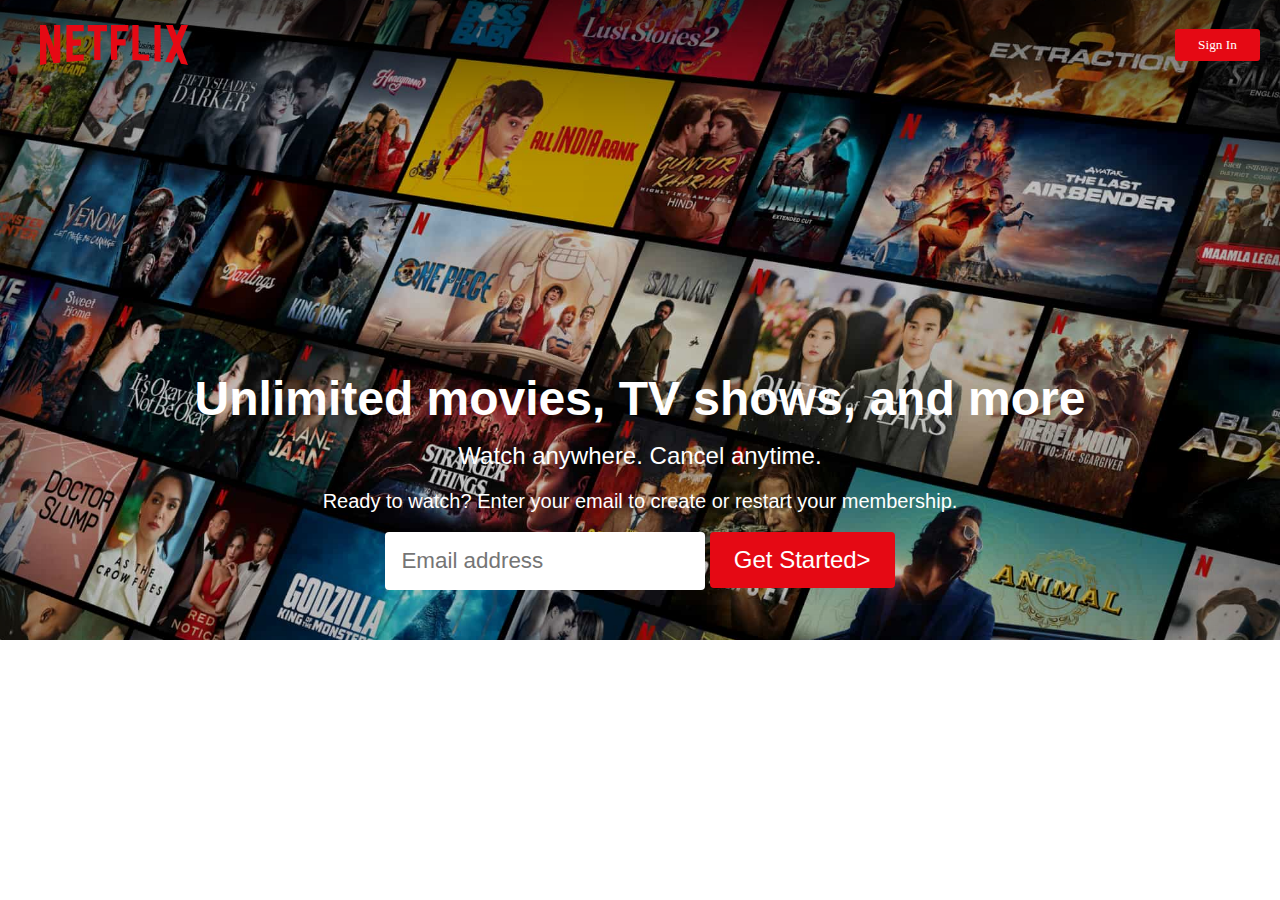
<file: Netflix/index.html>
<!DOCTYPE html>
<html lang="en">
  <head>
    <meta charset="UTF-8" />
    <meta name="viewport" content="width=device-width, initial-scale=1.0" />
    <title>Netflix</title>
    <link rel="stylesheet" href="style.css">
  </head>
  <body>
    <header>
      <nav>
        <div class="navbar">
          <svg
            viewBox="0 0 111 30"
            version="1.1"
            xmlns="http://www.w3.org/2000/svg"
            xmlns:xlink="http://www.w3.org/1999/xlink"
            aria-hidden="true"
            role="img"
            class="default-ltr-cache-1d568uk ev1dnif2"
          >
            <g>
              <path
                d="M105.06233,14.2806261 L110.999156,30 C109.249227,29.7497422 107.500234,29.4366857 105.718437,29.1554972 L102.374168,20.4686475 L98.9371075,28.4375293 C97.2499766,28.1563408 95.5928391,28.061674 93.9057081,27.8432843 L99.9372012,14.0931671 L94.4680851,-5.68434189e-14 L99.5313525,-5.68434189e-14 L102.593495,7.87421502 L105.874965,-5.68434189e-14 L110.999156,-5.68434189e-14 L105.06233,14.2806261 Z M90.4686475,-5.68434189e-14 L85.8749649,-5.68434189e-14 L85.8749649,27.2499766 C87.3746368,27.3437061 88.9371075,27.4055675 90.4686475,27.5930265 L90.4686475,-5.68434189e-14 Z M81.9055207,26.93692 C77.7186241,26.6557316 73.5307901,26.4064111 69.250164,26.3117443 L69.250164,-5.68434189e-14 L73.9366389,-5.68434189e-14 L73.9366389,21.8745899 C76.6248008,21.9373887 79.3120255,22.1557784 81.9055207,22.2804387 L81.9055207,26.93692 Z M64.2496954,10.6561065 L64.2496954,15.3435186 L57.8442216,15.3435186 L57.8442216,25.9996251 L53.2186709,25.9996251 L53.2186709,-5.68434189e-14 L66.3436123,-5.68434189e-14 L66.3436123,4.68741213 L57.8442216,4.68741213 L57.8442216,10.6561065 L64.2496954,10.6561065 Z M45.3435186,4.68741213 L45.3435186,26.2498828 C43.7810479,26.2498828 42.1876465,26.2498828 40.6561065,26.3117443 L40.6561065,4.68741213 L35.8121661,4.68741213 L35.8121661,-5.68434189e-14 L50.2183897,-5.68434189e-14 L50.2183897,4.68741213 L45.3435186,4.68741213 Z M30.749836,15.5928391 C28.687787,15.5928391 26.2498828,15.5928391 24.4999531,15.6875059 L24.4999531,22.6562939 C27.2499766,22.4678976 30,22.2495079 32.7809542,22.1557784 L32.7809542,26.6557316 L19.812541,27.6876933 L19.812541,-5.68434189e-14 L32.7809542,-5.68434189e-14 L32.7809542,4.68741213 L24.4999531,4.68741213 L24.4999531,10.9991564 C26.3126816,10.9991564 29.0936358,10.9054269 30.749836,10.9054269 L30.749836,15.5928391 Z M4.78114163,12.9684132 L4.78114163,29.3429562 C3.09401069,29.5313525 1.59340144,29.7497422 0,30 L0,-5.68434189e-14 L4.4690224,-5.68434189e-14 L10.562377,17.0315868 L10.562377,-5.68434189e-14 L15.2497891,-5.68434189e-14 L15.2497891,28.061674 C13.5935889,28.3437998 11.906458,28.4375293 10.1246602,28.6868498 L4.78114163,12.9684132 Z"
              ></path>
            </g>
          </svg>
          <button>Sign In</button>
        </div>
      </nav>
      <div class="main">
        <h1>Unlimited movies, TV shows, and more</h1>
        <p>Watch anywhere. Cancel anytime.</p>
        <div class="submit-form">
          <h3>
            Ready to watch? Enter your email to create or restart your
            membership.
          </h3>
          <div class="form">
            <form action="">
              <input type="text" placeholder="Email address" />
              <button>Get Started <span>></span></button>
            </form>
          </div>
        </div>
      </div>
    </header>
  </body>
  <script src="script.js" defer></script>
</html>
</file>
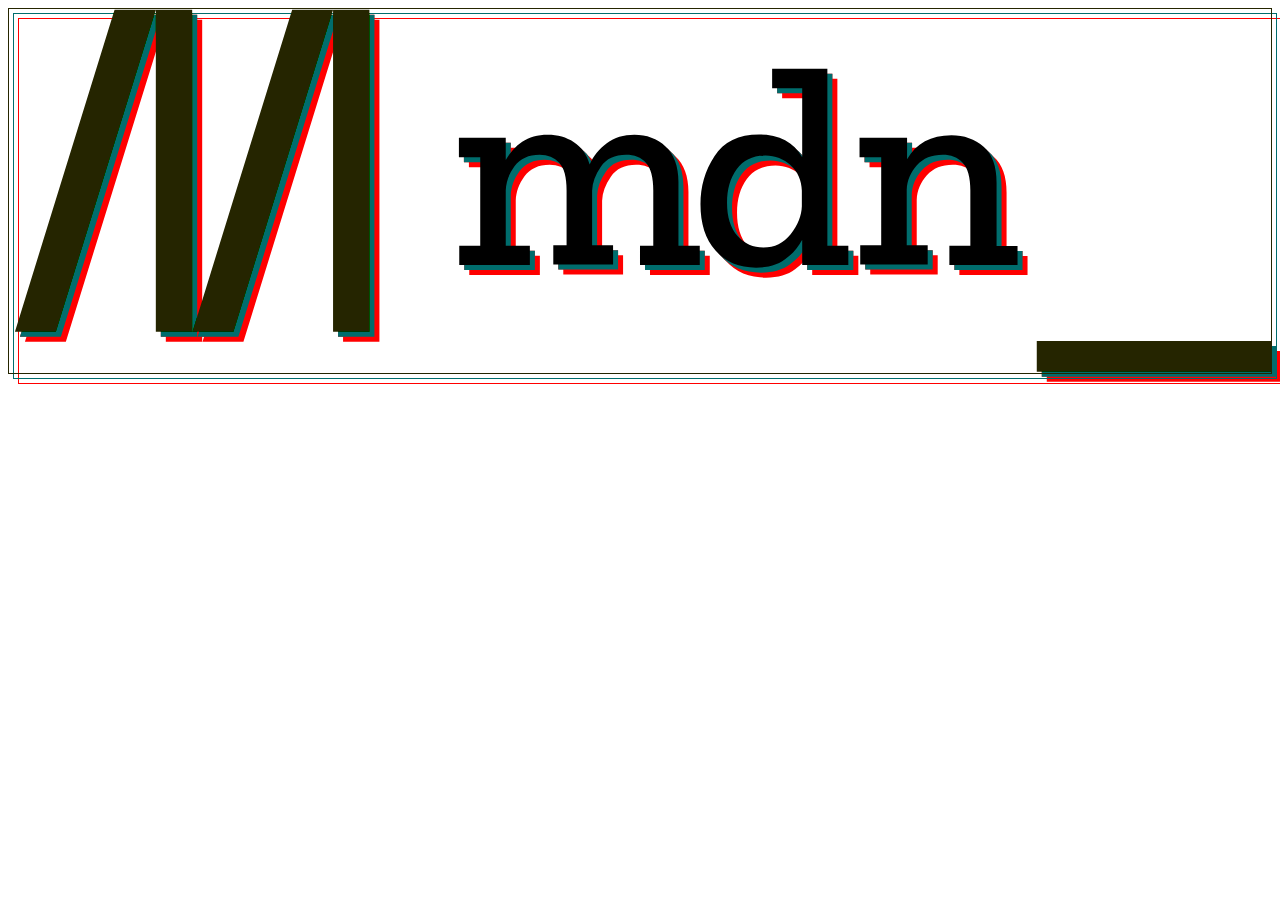
<file: CSS-filters.html>
<!DOCTYPE html>
<html lang="en">
<head>
    <meta charset="UTF-8">
    <meta name="viewport" content="width=device-width, initial-scale=1.0">
    <title>CSS filter property</title>
    <style>
        #MDN-logo {
           border: 1px solid blue;
  filter: drop-shadow(5px 5px 0 red) hue-rotate(180deg) drop-shadow(5px 5px 0
        red);




        }
    </style>
</head>
<body>
    <svg
  id="MDN-logo"
  xmlns="http://www.w3.org/2000/svg"
  viewBox="0 0 361 104.2"
  xml:space="preserve"
  role="img">
  <title>MDN Web Docs</title>
  <path
    d="M197.6 73.2h-17.1v-5.5h3.8V51.9c0-3.7-.7-6.3-2.1-7.9-1.4-1.6-3.3-2.3-5.7-2.3-3.2 0-5.6 1.1-7.2 3.4s-2.4 4.6-2.5 6.9v15.6h6v5.5h-17.1v-5.5h3.8V51.9c0-3.8-.7-6.4-2.1-7.9-1.4-1.5-3.3-2.3-5.6-2.3-3.2 0-5.5 1.1-7.2 3.3-1.6 2.2-2.4 4.5-2.5 6.9v15.8h6.9v5.5h-20.2v-5.5h6V42.4h-6.1v-5.6h13.4v6.4c1.2-2.1 2.7-3.8 4.7-5.2 2-1.3 4.4-2 7.3-2s5.3.7 7.5 2.1c2.2 1.4 3.7 3.5 4.5 6.4 1.1-2.5 2.7-4.5 4.9-6.1s4.8-2.4 7.9-2.4c3.5 0 6.5 1.1 8.9 3.3s3.7 5.6 3.7 10.2v18.2h6.1v5.5zm42.5 0h-13.2V66c-1.2 2.2-2.8 4.1-4.9 5.6-2.1 1.6-4.8 2.4-8.3 2.4-4.8 0-8.7-1.6-11.6-4.9-2.9-3.2-4.3-7.7-4.3-13.3 0-5 1.3-9.6 4-13.7 2.6-4.1 6.9-6.2 12.8-6.2s9.8 2.2 12.3 6.5V22.7h-8.6v-5.6h15.8v50.6h6v5.5zm-13.3-16.8V52c-.1-3-1.2-5.5-3.2-7.3s-4.4-2.8-7.2-2.8c-3.6 0-6.3 1.3-8.2 3.9-1.9 2.6-2.8 5.8-2.8 9.6 0 4.1 1 7.3 3 9.5s4.5 3.3 7.4 3.3c3.2 0 5.8-1.3 7.8-3.8 2.1-2.6 3.1-5.3 3.2-8zm61.5 16.8H269v-5.5h6V51.9c0-3.7-.7-6.3-2.2-7.9-1.4-1.6-3.4-2.3-5.7-2.3-3.1 0-5.6 1-7.4 3s-2.8 4.4-2.9 7v15.9h6v5.5h-19.3v-5.5h6V42.4h-6.2v-5.6h13.6V43c2.6-4.6 6.8-6.9 12.7-6.9 3.6 0 6.7 1.1 9.2 3.3s3.7 5.6 3.7 10.2v18.2h6v5.4h-.2z"
    style="fill: var(--text-primary);"></path>
  <g style="fill:blue;">
    <path
      d="M42 .2 13.4 92.3H1.7L30.2.2H42zM52.4.2v92.1H42V.2h10.4zm40.3 0L64.2 92.3H52.5L81 .2h11.7zM103.1.2v92.1H92.7V.2h10.4zM294 95h67v8.8h-67V95z"></path>
  </g>
</svg>

</body>
</html>
</file>
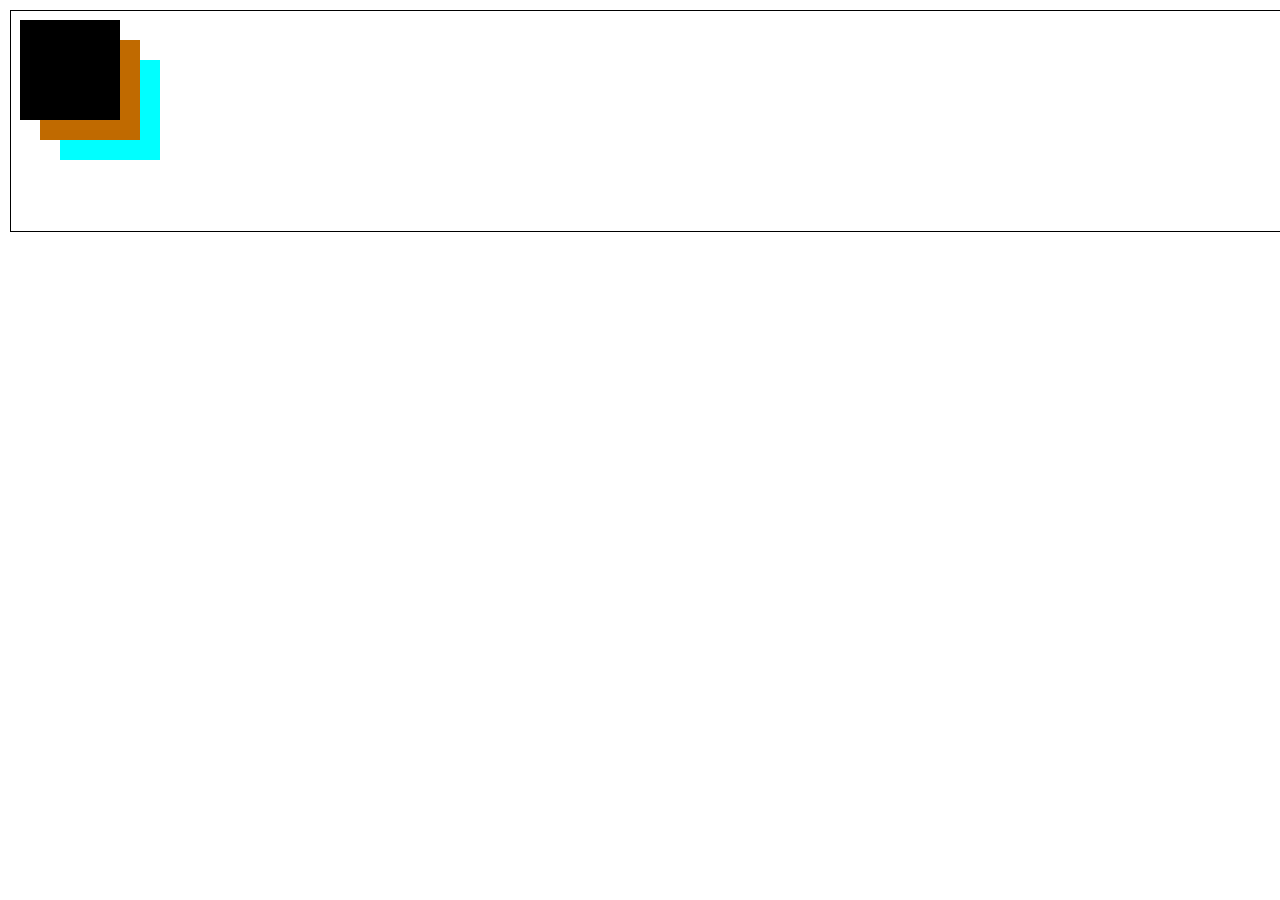
<file: CSS-position.html>
<!DOCTYPE html>
<html lang="en">
<head>
    <meta charset="UTF-8">
    <meta name="viewport" content="width=device-width, initial-scale=1.0">
    <title>CSS Position Property</title>
    <style>
        *{
            padding: 0;
            margin: 0;
        }
        .parent{
            border: 1px solid black;
            padding: 40px;
            margin: 10px;
            width: 100%;
            position: relative;
            height: 140px;

        }
        .box{
            height: 100px;
            width: 100px;
        }
        .box1{
            background-color: black;
            position: fixed;
            top: 20px;
            left: 20px;
            z-index: 1;
            
        }
        .box2{
            position: fixed;
            top: 40px;
            left: 40px;
            background-color: rgb(192, 106, 0);
        }
        .box3{
            position: fixed;
            top: 60px;
            left: 60px;
            z-index: -1;
            background-color: aqua;
        }
    </style>
</head>
<body>
    <div class="parent">
    <div class="box box1"></div>
    <div class="box box2"></div>
    <div class="box box3"></div>
    </div>
</body>
</html>
</file>
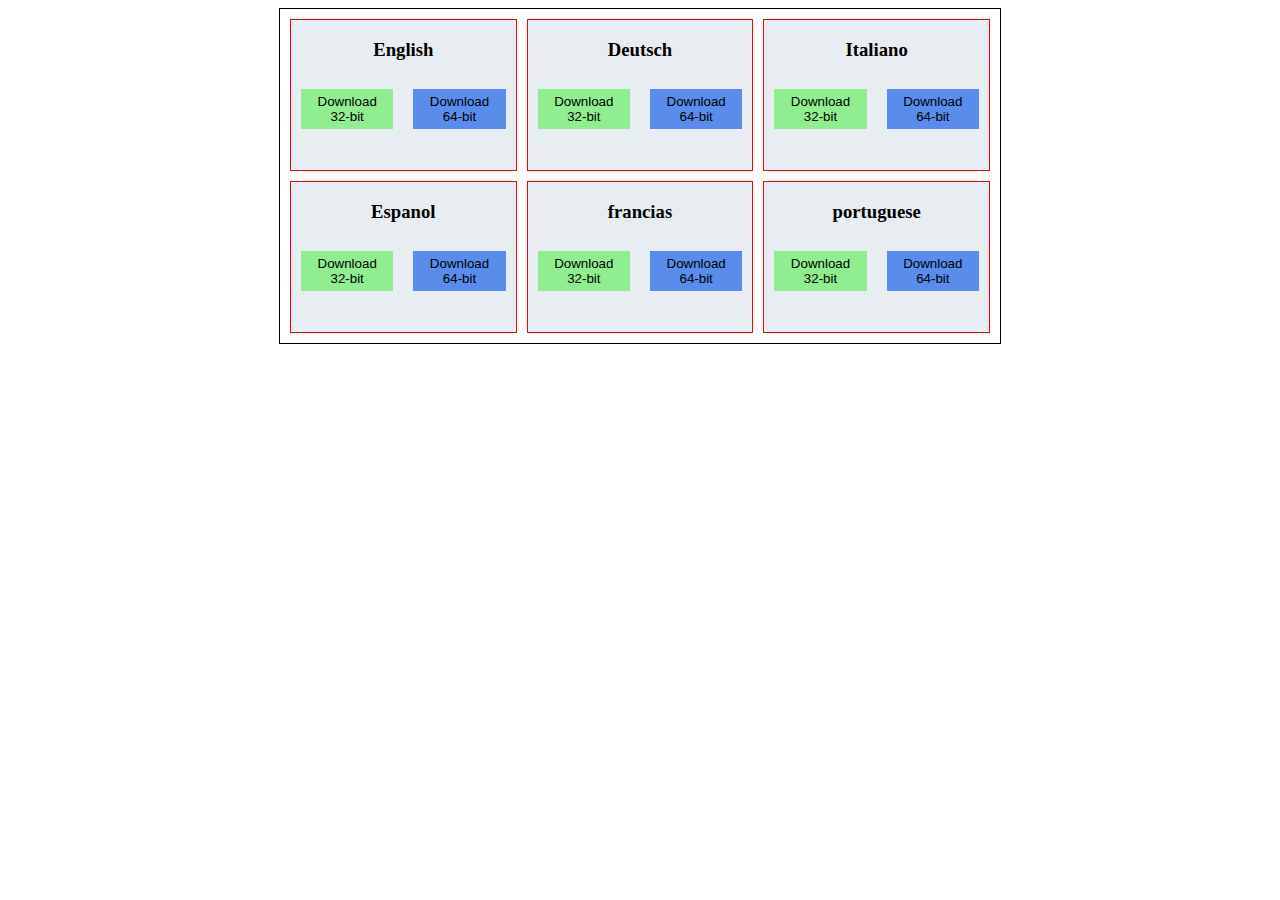
<file: exercise.html>
<!DOCTYPE html>
<html lang="en">
<head>
    <meta charset="UTF-8">
    <meta name="viewport" content="width=device-width, initial-scale=1.0">
    <title>Document</title>
    <style>
        .container{
            display: grid;
            grid-template-columns: 1fr 1fr 1fr;
            align-items: center;
            justify-items: center;
            row-gap: 10px;
            width: 700px;
            margin: auto;
            border: 1px solid black;
            padding: 10px;
            column-gap: 10px;
        }
        .box{
            border: 1px solid red;
            text-align: center;
            height: 150px;
            background-color: rgb(232, 237, 241);
            max-width: 50vw;
        }
        .box button{
            border: none;
            width: auto;
            height: 40px;
            margin: 10px;
            cursor: pointer;
        }
        .box ._32bit{
            background-color: lightgreen;
        }
        .box ._64bit{
            background-color: rgb(89, 140, 235);
        }
.btn{
    display: flex;
}

@keyframes myAnimation {
    0% {
        transform: translateX(0px);
    }
    100% {
        transform: translateX(-100px);
        scale: 1.1;
    }   
    
}

        
          @media only screen and (max-width: 960px) and (min-width: 620px) {
            .container{
                grid-template-columns: 1fr 1fr;
            }
            
        }
        @media only screen and (max-width: 621px) {
            .container{
                grid-template-columns: 1fr;
            }
            .box{
                max-width: 50%;
            }
            
        }
    </style>
</head>
<body>
   <div class="container">
    <div class="box box1">
        <h3>English</h3>
         <div class="btn">
        <button class="_32bit">Download 32-bit</button>
        <button class="_64bit">Download 64-bit</button>
        </div>
    </div>
    <div class="box box2">
        <h3>Deutsch</h3>
         <div class="btn">
        <button class="_32bit">Download 32-bit</button>
        <button class="_64bit">Download 64-bit</button>
        </div>
    </div>
    <div class="box">
        <h3>Italiano</h3>
        <div class="btn">
        <button class="_32bit">Download 32-bit</button>
        <button class="_64bit">Download 64-bit</button>
        </div>
    </div>
    <div class="box">
        <h3>Espanol</h3>
         <div class="btn">
        <button class="_32bit">Download 32-bit</button>
        <button class="_64bit">Download 64-bit</button>
        </div>
    </div>
    <div class="box">
        <h3>francias</h3>
         <div class="btn">
        <button class="_32bit">Download 32-bit</button>
        <button class="_64bit">Download 64-bit</button>
        </div>
    </div>
    <div class="box">
        <h3>portuguese</h3>
        <div class="btn">
        <button class="_32bit">Download 32-bit</button>
        <button class="_64bit">Download 64-bit</button>
        </div>
    </div>
   </div> 
</body>
</html>
</file>
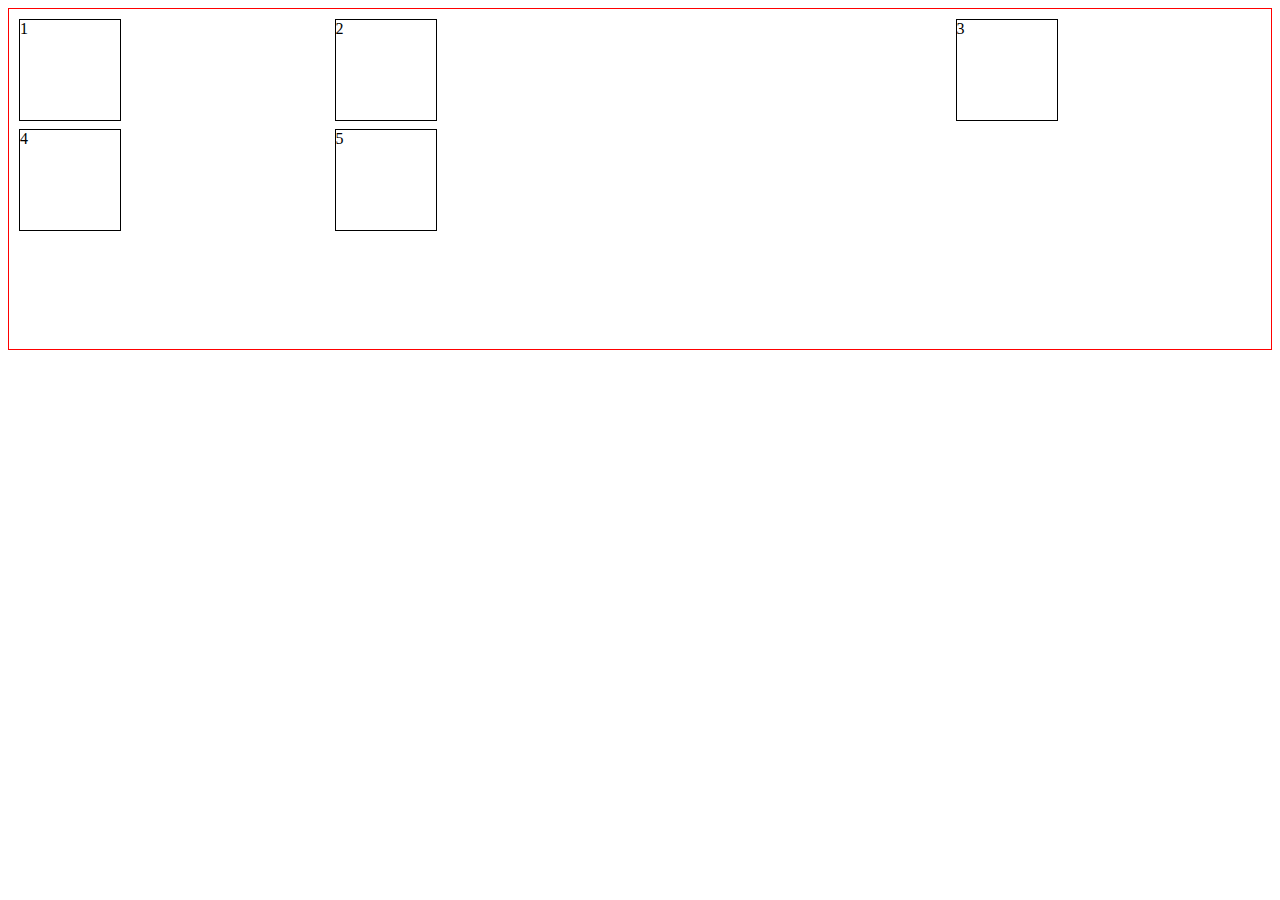
<file: grid.html>
<!DOCTYPE html>
<html lang="en">
<head>
    <meta charset="UTF-8">
    <meta name="viewport" content="width=device-width, initial-scale=1.0">
    <title>Grid</title>
    <style>
        .main {
            display: grid;
            justify-content: center;
            gap: 10px;
            /* i can name the columns as i want as below adn set their width*/
            grid-template-columns:[first-column-line] 1fr [second-column-line] 2fr [third-column-line] 1fr ;
            grid-template-rows:[first-row-line] 100px [second-row-line] 100px [third-row-line] 100px [fourth-row-line];
            border: 1px solid red;
            padding: 10px;
            
        }
        .item{
            border: 1px solid black;
            width: 100px;
            height: 100px;
        }
        .item-4{

            /* there two ways to shift my content in the desired column. lets say
             i want to align item4 in place of item3*/

            /*grid-row: 2/3;
            grid-column: 1/2;*/

            /* OR*/
             /*grid-row-start: 2;
            grid-row-end: 3;
            grid-column-start: 1;
            grid-column-end: 2;*/
            /* OR i can use names instead of numbers to make it understanable*/
            grid-row:second-row-line/third-row-line ;
            grid-column:first-column-line/ second-column-line;
        }
    </style>
</head>
<body>
    <div class="main">
        <div class="item item-1">1</div>
        <div class="item">2</div>
        <div class="item">3</div>
        <div class="item item-4">4</div>
        <div class="item">5</div>
    </div>
</body>
</html>
</file>
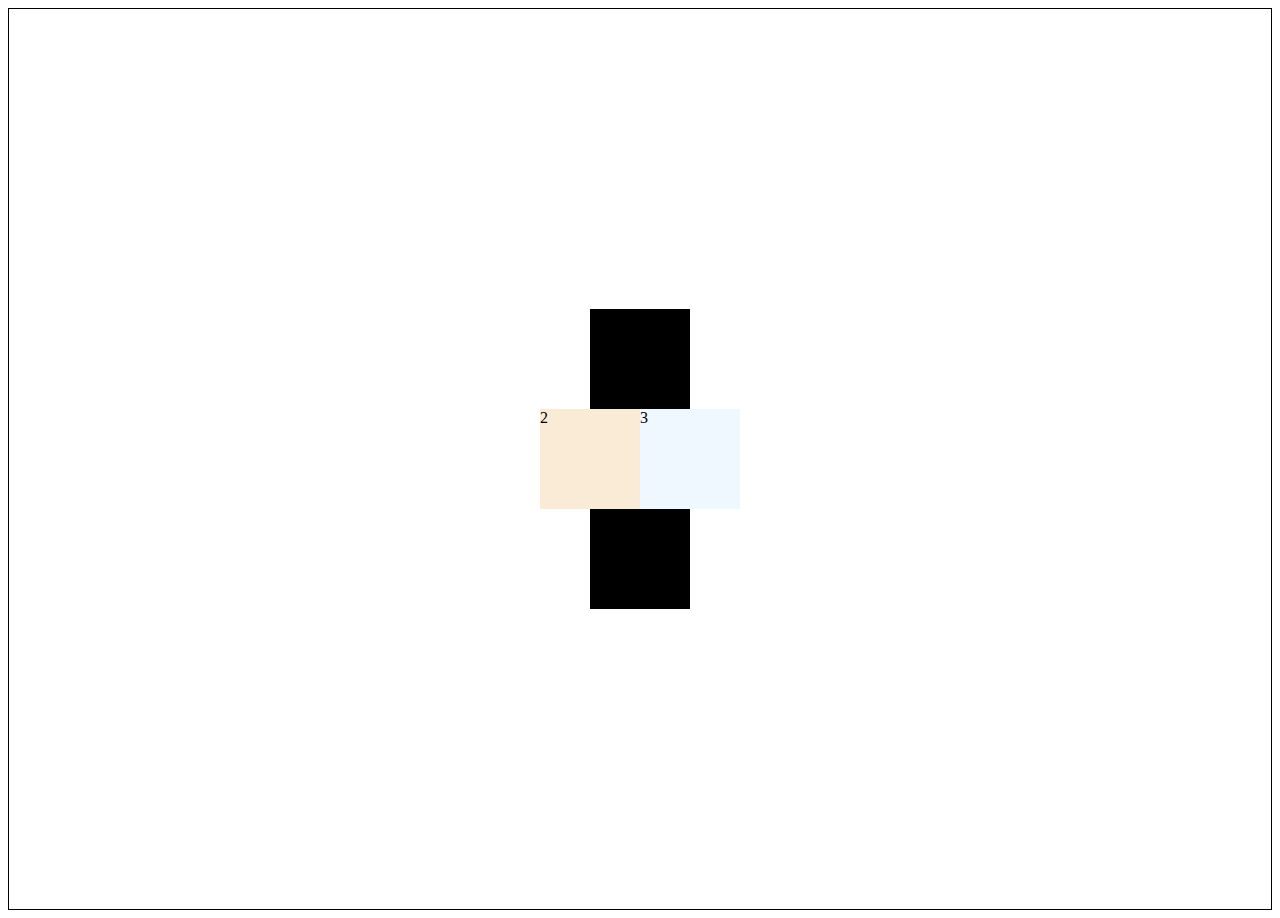
<file: grid2.html>
<!DOCTYPE html>
<html lang="en">
<head>
    <meta charset="UTF-8">
    <meta name="viewport" content="width=device-width, initial-scale=1.0">
    <title>Grid Area</title>
    <style>
        .box{
            display: grid;
            grid-template-areas: "nav nav nav" "aside article article" "footer footer footer";
            border: 1px solid black;
            height: 100vh;
            justify-content: center;
            align-content: center;
            justify-items: center;
            align-items: center;
            /*justify content and align content is used to align the grid within the container and align item and content is used with the grid */
        }
        .item1{
            
            grid-area: nav;
            background-color: black;
            width: 100px;
            height: 100px;
        }
        .item2{
            grid-area: aside;
            background-color: antiquewhite;
            width: 100px;
            height: 100px;

        }
        .item3{
            grid-area: article;
            background-color: aliceblue;
            width: 100px;
            height: 100px;
        }
        .item4{
            grid-area: footer;
            background-color: black;
            width: 100px;
            height: 100px;
        }
    </style>
</head>
<body>
    <div class="box">
        <div class="item1">1</div>
        <div class="item2">2</div>
        <div class="item3">3</div>
        <div class="item4">4</div>
    </div>
</body>
</html>
</file>
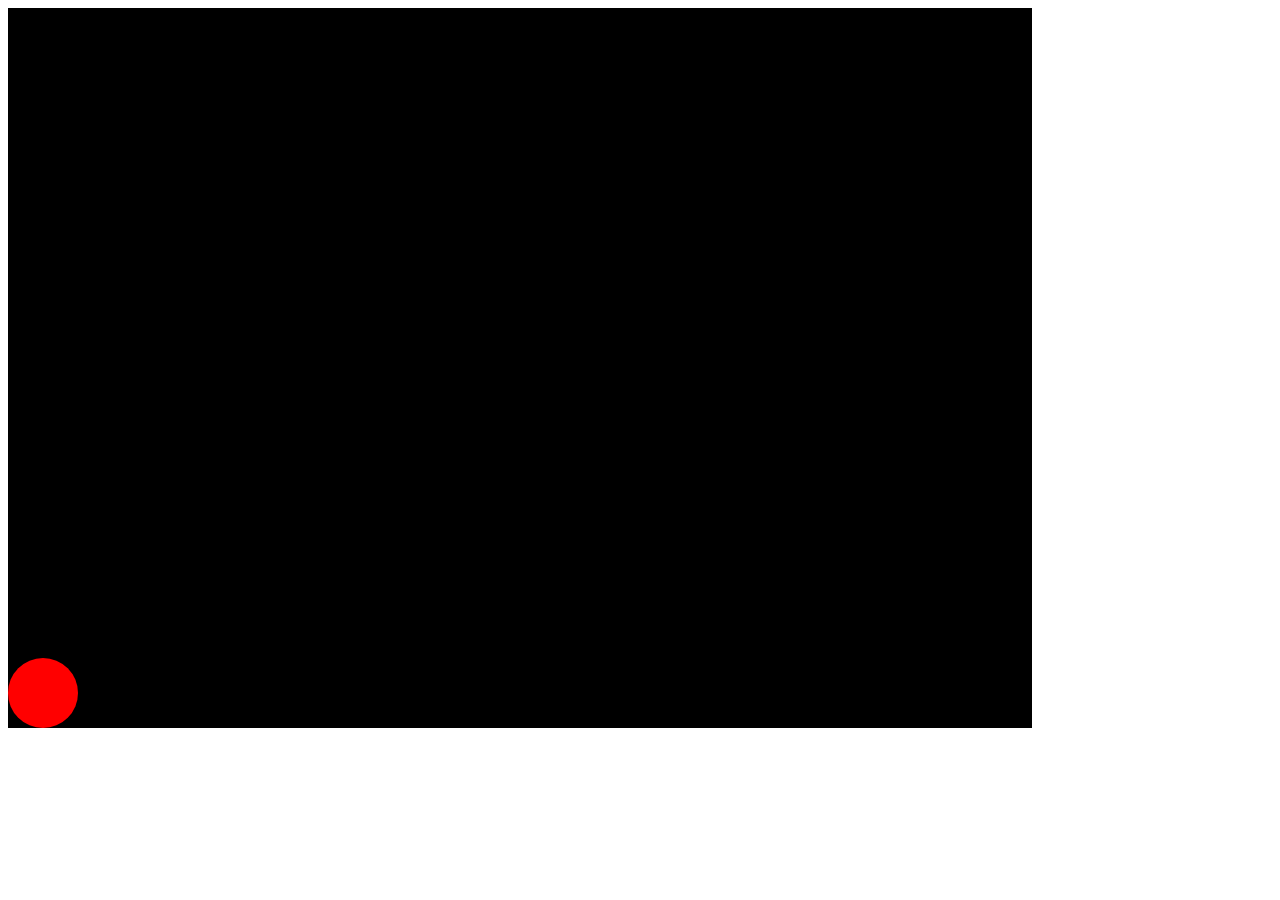
<file: jkasnd.html>
<!DOCTYPE html>
<html lang="en">

<head>
    <meta charset="UTF-8">
    <meta name="viewport" content="width=device-width, initial-scale=1.0">
    <title>Document</title>
    <style>
        .box {
            height: 70px;
            width: 70px;
            background-color: red;
            border-radius: 70px;
            position: absolute;
            bottom: 0;
            left: 0; 
            animation: horizontall 3s linear infinite, verticall 1s ease-out infinite alternate;
        }

        .container {
            position: relative;
            height: 80vh;
            width: 80vw;
            background-color: rgb(0, 0, 0);
        }
        @keyframes verticall {
            from{
                bottom:0
            }
            to{
                bottom: 50%;
            }
            
        }
        @keyframes horizontall {
            from{
                left: 0;
            }
            to{
               left:50%
            }
            
        }
 
    </style>
</head>

<body>
    <div class="container">

        <div class="box">
        </div>
    </div>
    <!-- 
   
     -->
</body>

</html>
</file>
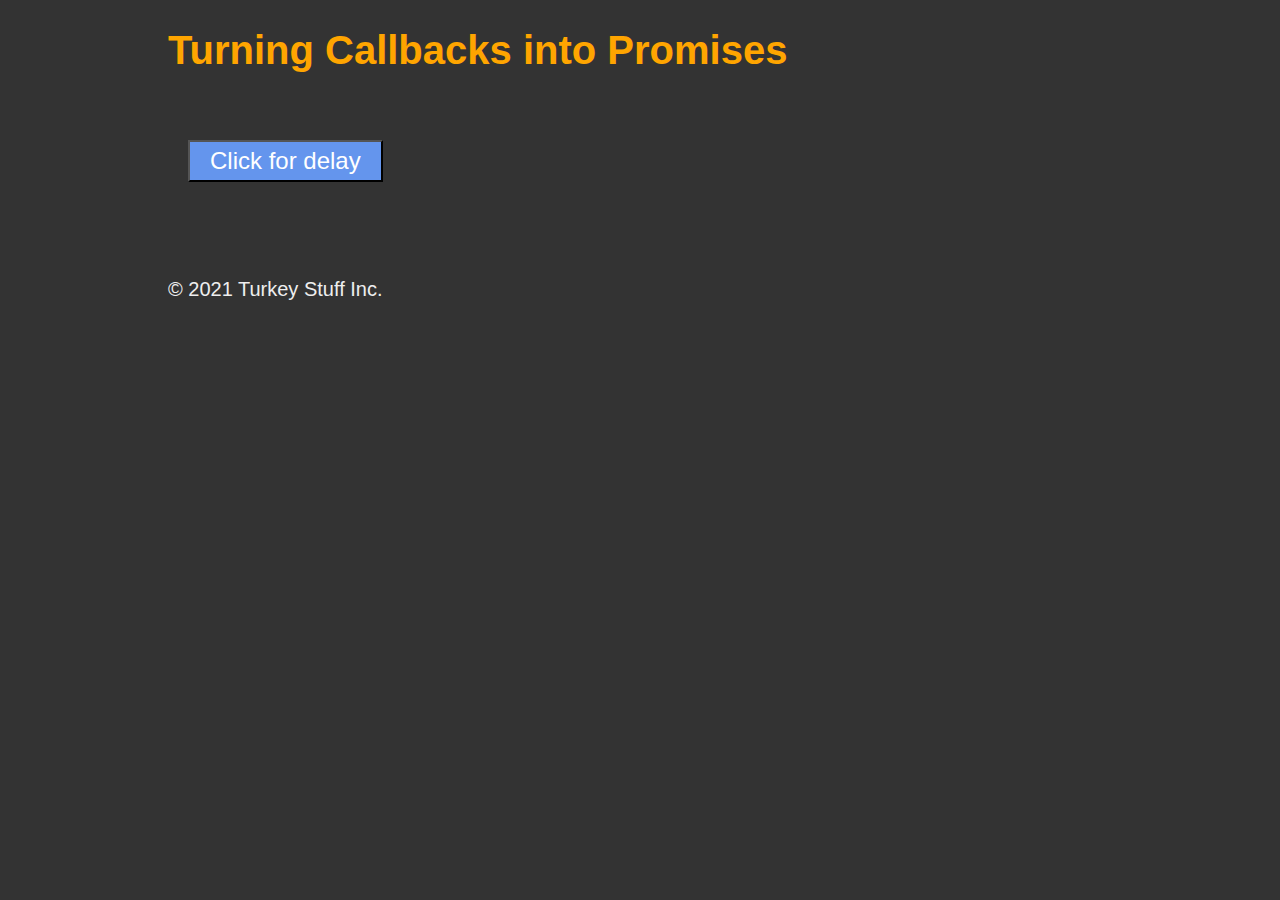
<file: menu.html>
<!DOCTYPE html>
<html lang="en">
  <head>
    <meta charset="UTF-8" />
    <meta http-equiv="X-UA-Compatible" content="IE=edge" />
    <meta name="viewport" content="width=device-width,initial-scale=1.0" />
    <link rel="stylesheet" href="style.css" />
    <title>Callback 2 Promise</title>
    <style>
      *,
*::before,
*::after {
  padding: 0;
  margin: 0;
  box-sizing: border-box;
}
html {
  font-size: 20px;
  font-weight: 300;
  font-family: -apple-system, BlinkMacSystemFont, 'Segoe UI', Roboto, Oxygen,
    Ubuntu, Cantarell, 'Open Sans', 'Helvetica Neue', sans-serif;
  line-height: 1.5;
}
body {
  min-height: 100vh;
  background-color: #333;
  color: #eee;
}
header,
main,
footer {
  width: 80vw;
  padding: 1rem 2rem;
  margin: 0 auto;
}
header h1 {
  color: orange;
}
header h2 {
  color: orangered;
}
p {
  line-height: 1.7;
  margin: 1.5rem 0;
}
button {
  font-size: 1.2rem;
  color: #fff;
  background-color: cornflowerblue;
  padding: 0.25rem 1rem;
  margin: 1rem;
}
    </style>
  </head>
  <body>
    <header>
      <h1>Turning Callbacks into Promises</h1>
    </header>
    <main>
      <button id="btnDelay">Click for delay</button>
    </main>
    <footer>
      <p>&copy; 2021 Turkey Stuff Inc.</p>
    </footer>
    <script src="main.js" type="module"></script>
  </body>
</html>
</file>
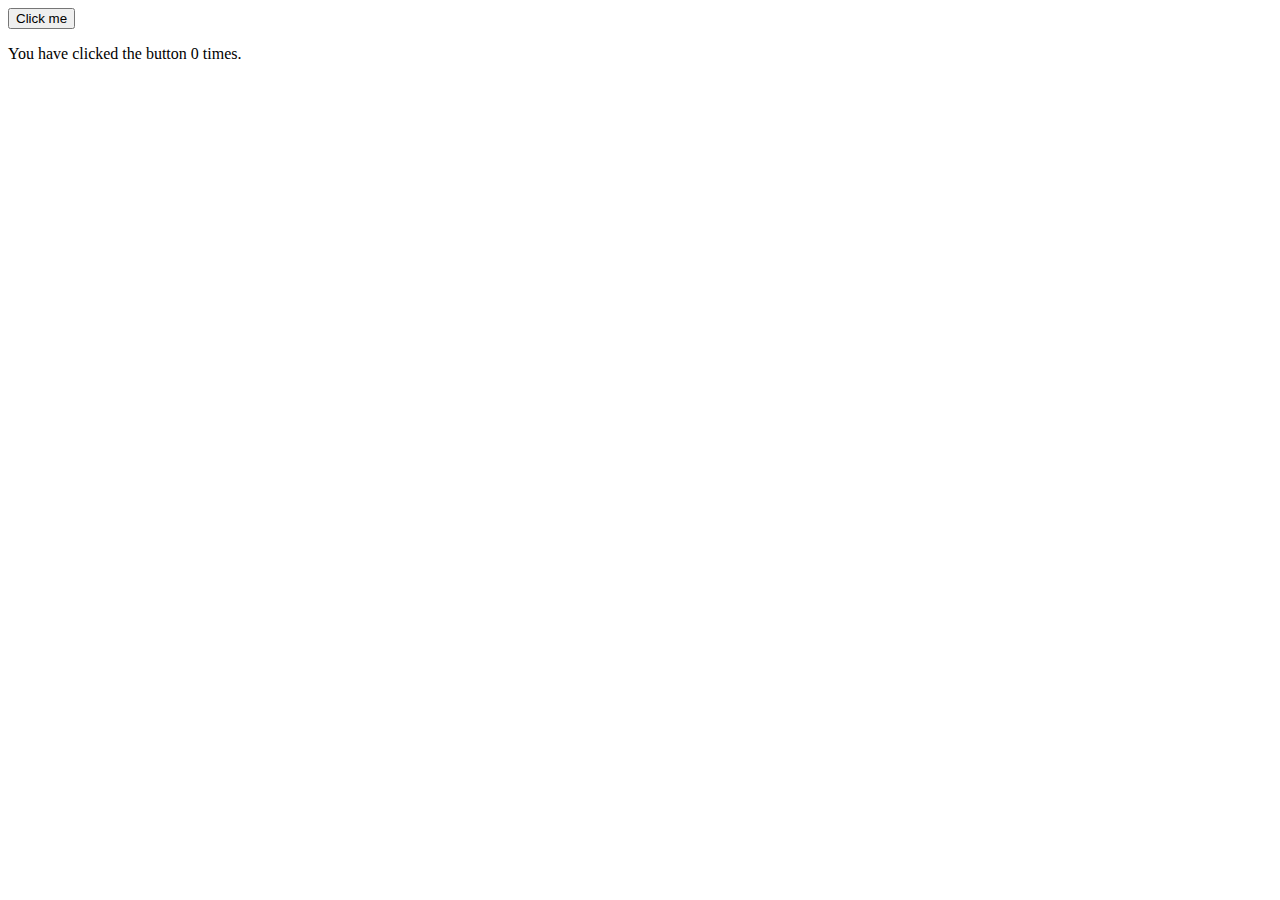
<file: transform.html>
<!DOCTYPE html>
<html lang="en">
<head>
    <meta charset="UTF-8">
    <meta name="viewport" content="width=device-width, initial-scale=1.0">
    <title>Button Click Counter</title>
</head>
<body>
    <button id="clickButton">Click me</button>
    <p id="clickCount">You have clicked the button 0 times.</p>

    <script>
        (function() {
            var count = 0;
            var button = document.getElementById('clickButton');
            var display = document.getElementById('clickCount');

            button.addEventListener('click', function() {
                count++;
                display.textContent = 'You have clicked the button ' + count + ' times.';
            });
        })();
    </script>
</body>
</html>
</file>
<file: Netflix/style.css>
* {
        margin: 0;
        padding: 0;
      }
      header {
        display: flex;
        flex-direction: column;
        justify-content: space-between;
        background-image: url(headerbg.jpg);
        background-size: cover;
        background-repeat: no-repeat;
        background-position: center center;
        min-height: 40rem;
        box-shadow: 1px 58px 160px -42px rgba(0, 0, 0, 1) inset;
        -webkit-box-shadow: 1px 58px 160px -42px rgba(0, 0, 0, 1) inset;
        -moz-box-shadow: 1px 58px 160px -42px rgba(0, 0, 0, 1) inset;
      }
      nav{
        height: 90px;
      }
      svg {
        width: 9.25rem;
        height: 2.5rem;
        color: rgb(229, 9, 20);
        fill: currentColor;
        display: block;
        min-width: 100px;
        margin-left: 20px;
        cursor: pointer;
      }
      .navbar {
        display: flex;
        justify-content: space-between;
        align-items: center;
        padding: 0px 20px;
        height: 90px;
      }
      .navbar button {
        -webkit-transition: inherit;
        transition: inherit;
        border-style: solid;
        border-width: 0.0625rem;
        border-radius: 0.1875rem;
        white-space: nowrap;
        content: "";
        background-color: rgb(229, 9, 20);
        font-family: serif;
        font-weight: 10px;
        color: white;
        border-color: rgba(0, 0, 0, 0);
        cursor: pointer;
        height: 2rem;
        width: 5.3125rem;
      }
      .main {
        display: flex;
        flex-direction: column;
        color: white;
        font-family: "Netflix Sans", "Helvetica Neue", "Segoe UI", Roboto,Ubuntu, sans-serif;
        width: 100%;
        align-items: center;
        margin-bottom: 50px;
        text-align: center;
      }
      .main h1 {
        font-size: 3rem;
        font-weight: 900;
      }
      .main p {
        font-size: 1.5rem;
        font-weight: 400;
        margin: 1rem 0 0;
      }
      .submit-form h3 {
        font-size: 1.25rem;
        font-weight: 400;
        line-height: 1.5;
        text-align: center;
        margin: 1rem 0 0;
      }
      .form {
        display: flex;
        justify-content: center;
        align-items: center;
        margin: 1rem 0 0;
      }
      .form button {
        align-items: center;
        box-sizing: border-box;
        display: inline-flex;
        justify-content: center;
        letter-spacing: normal;
        line-height: 1;
        user-select: none;
        border: 0px;
        border-radius: 0.25rem;
        cursor: pointer;
        transition-timing-function: cubic-bezier(0.9, 0, 0.51, 1);
        vertical-align: text-top;
        width: auto;
        font-size: 1.5rem;
        font-weight: 500;
        min-height: 3.5rem;
        padding: 0.75rem 1.5rem;
        background: rgb(229, 9, 20);
        color: rgb(255, 255, 255);
      }
      .form input {
        padding: 1rem 1rem;
        margin: 0px;
        border: 0px;
        font-size: 1.4rem;
        border-radius: 0.25rem;
        width: auto;
        vertical-align: text-top;
      }
      @media only screen and (max-width: 375px) {
        .navbar {
          display: flex;
          justify-content: space-between;
          align-items: center;
        }
        svg {
          width: 5.3125rem;
          height: 1.875rem;
        }
        .navbar button {
          height: 2rem;
          width: 5.3125rem;
        }
          .form input {
        padding: 1rem 1rem;
        margin: 5px;
        border: 0px;
        font-size: 1rem;
        border-radius: 0.25rem;
        width: 200px;
        vertical-align: text-top;
      }
      .form button{
        height: 2rem;
          width: 150px;
        }
      }
      
      @media only screen and (max-width: 229px) {
        .navbar {
          display: flex;
          flex-direction: column;
          justify-content: center;
          align-items: center;
          row-gap: 10px;
        }
        svg {
          height: 1.5rem;
          width: 3rem;
        }
      }
</file>
<file: style.css>
div :first-child{
    background-color: yellow;
    color: red;
}
div{
    background-color: blue;
    color: white;
}
</file>
